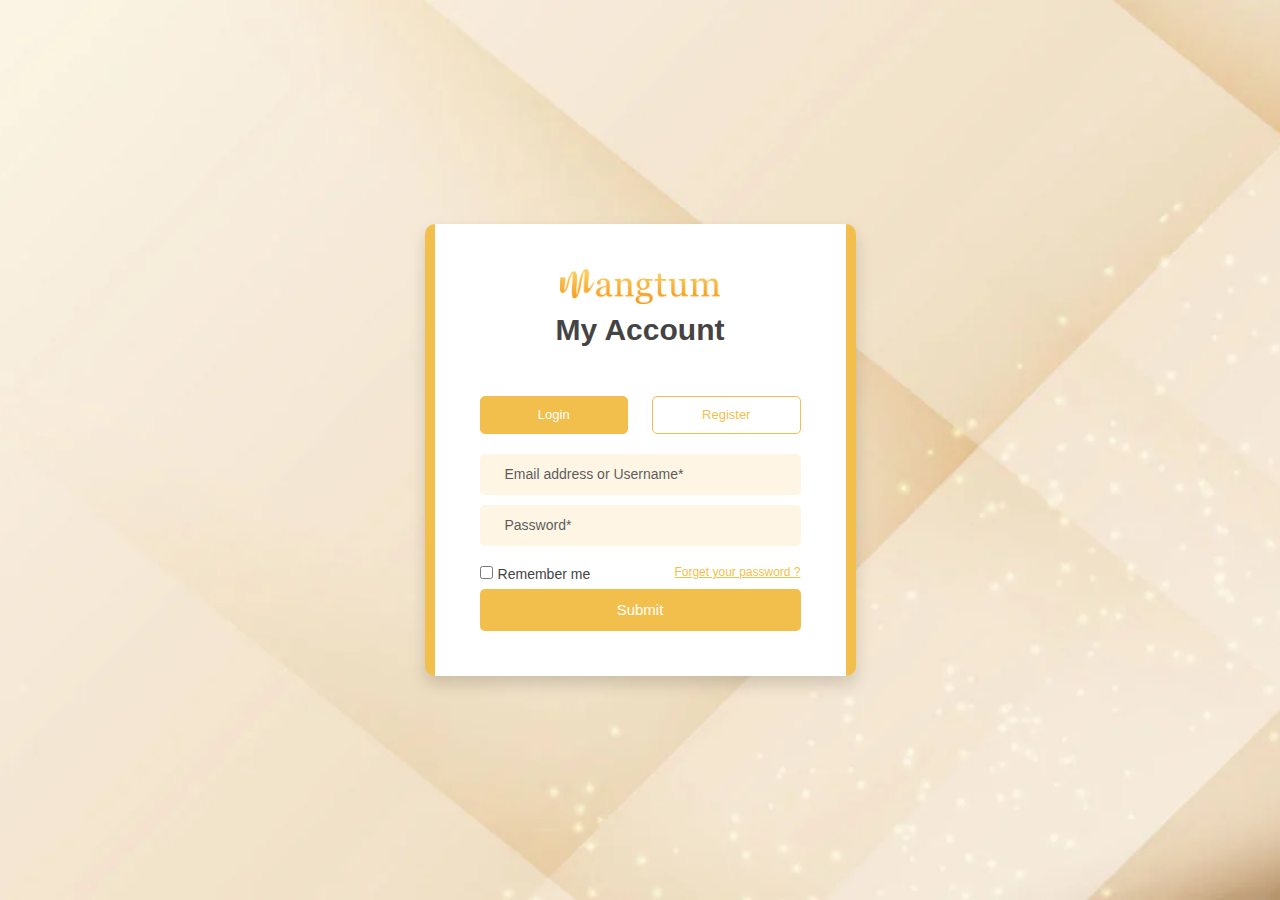
<file: login.html>
<!doctype html>
<html lang="en">

<head>
    <meta charset="utf-8">
    <meta name="viewport" content="width=device-width, initial-scale=1">
    <title>mangtum-clone</title>
    <link href="https://cdn.jsdelivr.net/npm/bootstrap@5.3.3/dist/css/bootstrap.min.css" rel="stylesheet"
        integrity="sha384-QWTKZyjpPEjISv5WaRU9OFeRpok6YctnYmDr5pNlyT2bRjXh0JMhjY6hW+ALEwIH" crossorigin="anonymous">
    <link rel="stylesheet" href="login page.css">
    <link rel="shortcut icon" href="image/mangtumlogo.jpg" type="image/x-icon">
</head>

<body>
    <script src="https://cdn.jsdelivr.net/npm/bootstrap@5.3.3/dist/js/bootstrap.bundle.min.js"
        integrity="sha384-YvpcrYf0tY3lHB60NNkmXc5s9fDVZLESaAA55NDzOxhy9GkcIdslK1eN7N6jIeHz"
        crossorigin="anonymous"></script>
        <section class="login-page">
            <div class="container">
                <div class="row">
                    <div class="col-md-5 mx-auto">
                        <div class="my-account shadow">
                                                                            <div class="text-center mb-2">
                                <img src="image/mangtumlogo.jpg" class="w-50" alt="logo-img">
                            </div>
                            <h3>My Account</h3>
                            <div class="row tab">
                                <div class="col-md-6">
                                    <a href="login.html">
                                    <button class="lgn-btn tablinks active" id="login_tab" onclick="openCity(event, 'login')" fdprocessedid="41advm">Login</button>
                                    </a>
                                </div>
                                <div class="col-md-6">
                                    <a href="register.html">
                                    <button class="reg-btn tablinks" id="register_tab" onclick="openCity(event, 'register')" fdprocessedid="xvbyin">Register</button>
                                    </a>
                                </div>
                            </div>
                            <div class="row tabcontent" style="display: block;" id="login">
    
                                
                                <form action="https://mangtum.com/admin/vendor/login-insert" method="post">
                                    <input type="hidden" name="_token" value="d92y5bY5jzU9IeCIqyZKyMM9WPIorL0hcqDF5UUv">                                <div class="form-group">
    
                                        <input type="text" class="form-control" name="login_email" placeholder="Email address or Username*" value="" fdprocessedid="uelw3o">
                                                                        </div>
                                    <input type="hidden" value="signin" name="signin_hidden">
                                    <div class="form-group">
                                        <input type="password" class="form-control" name="login_password" id="password" placeholder="Password*" value="" fdprocessedid="i620p6">
                                        <span toggle="#password" class="eye-icon fa fa-eye-slash fa-lg field-icon"></span>
                                                                        </div>
                                    <div class="row checkbox">
                                        <div class="col-md-6">
                                            <input type="checkbox" id="Remember" name="remember" value="Yes">
                                            <label for="Remember"> Remember me</label>
                                        </div>
                                        <div class="col-md-6">
                                            <a href="" class="lost">Forget your password ?</a>
                                        </div>
                                    </div>
                                    <div class="form-btn">
                                        <button type="submit" fdprocessedid="lywjq">Submit</button>
                                    </div>
    
                                </form>
                            </div>
                            
                        </div>
                    </div>
                </div>
            </div>
        </section>
</body>

</html>
</file>
<file: login page.css>
.tab {
    overflow: hidden;
  }
  /* Style the buttons inside the tab */
  .tab button {
    cursor: pointer;
    transition: 0.3s;
  }
  .tab button:hover {
  }
  .login-page {
    background-image: url(image/login.jpg);
    background-repeat: no-repeat;
    background-size: cover;
    background-position: center;
}
  /* Create an active/current tablink class */
  .tab button.active {
  }
  .form-btn button {
    background: #F2BF4C;
    border: none;
    outline: none;
    font-family: "Poppins", sans-serif;
    border-radius: 5px;
    font-size: 15px;
    cursor: pointer;
    color: #fff;
    padding: 10px 30px;
  }
  /* Style the tab content */
  .tabcontent {
    display: none;
  }
  .my-account {
    border-left: 10px solid #F2BF4C;
    background: #fff;
    border-radius: 10px;
    padding: 45px;
    margin: 0 10px;
    border-right: 10px solid #F2BF4C;
    border-right-width: 10px;
    border-right-style: solid;
    border-left-color: rgb(242, 191, 76);
  }

  .my-account h3 {
    font-size: 30px;
    font-weight: 600;
    color: #444;
    font-family: "Poppins", sans-serif;
    text-align: center;
  }
  

  .facebook-login-button {
    background: #3b579d;
    border-radius: 5px;
    padding: 11px 18px;
    font-size: 12px;
    font-family: 'Poppins', sans-serif;
    color: #fff;
    border: none;
    outline: none;
    width: 100%;
    margin-top: 10px;
    border: 1px solid #F2BF4C;
    cursor: pointer;
    margin-bottom: 10px;
  }

  .google-btn button {
    background: #3b579d!important;
    border-radius: 5px!important;
    padding-right: 18px!important;
    padding: 0px!important;
    font-size: 12px!important;
    font-family: 'Poppins', sans-serif!important;
    color: #fff!important;
    outline: none!important;
    width: 100%!important;
    padding-right: 15px!important;
    margin-top: 10px!important;
    cursor: pointer!important;
    margin-bottom: 10px!important;
  }

  .google-btn button div {
    margin-right: 15px!important;
    background: rgb(255, 255, 255);
    padding: 9px !important;
    border-radius: 5px 0 0 5px!important;
  }

  .google-btn button span {
    font-weight: 400!important;
  }

  section.faq-banner {
    padding-top: 50px;
  }

  .facebook-login-button i {
    margin-right: 5px;
  }

  .my-account .col-6 {
    padding: 5px;
  }

  .tab button {
    border-radius: 5px;
    background: transparent;
    cursor: pointer;
    padding: 8px 10px;
    font-size: 13px;
    font-family: "Poppins", sans-serif;
    color: #F2BF4C;
    border: 1px solid #F2BF4C;
    outline: none;
    width: 100%;
    margin-top: 40px;
    margin-bottom: 10px;
  }

  .login-page{
    display: grid;
    place-items: center;
    height: 100vh;
  }

  .my-account form {
    width: 100%;
  }

  .my-account form input {
    font-size: 14px;
    color: #444;
    font-family: "Poppins", sans-serif;
    background: #fef5e4;
    border: none;
    outline: none;
    /* width: 100%; */
    border-radius: 5px;
    margin: 10px 0;
    padding: 10px 25px;
  }

  .my-account form input::placeholder {
    font-family: "Poppins", sans-serif;
  }

  .my-account button {
    width: 100%;
  }

  .my-account form label {
    font-size: 14px;
    font-weight: 600;
    color: #444;
    font-weight: 400;
    font-family: "Poppins", sans-serif;
  }

  .my-account form label.profile_img_label{
    overflow: hidden;
  }

  .my-account form .lost {
    font-size: 12px;
    font-weight: 500;
    color: #F2BF4C !important;
    font-family: "Poppins", sans-serif;
    float: right;
  }
  .my-account form .forgot-login{
    font-size: 12px;
    font-weight: 500;
    color: #F2BF4C !important;
    font-family: "Poppins", sans-serif;
}

  .my-account form .checkbox input {
    width: auto;
  }

  .my-account form .checkbox {
    display: flex;
    align-items: center;
  }

  .other-login ul {
    display: flex;
    align-items: center;
    justify-content: center;
    width: 100%;
  }

  .other-login ul li {
    margin: 15px 0px;
  }

  .tab button.active, .tab button.hover {
    background: #F2BF4C;
    border-radius: 5px;
    padding: 8px 10px;
    font-size: 13px;
    font-family: "Poppins", sans-serif;
    color: #fff;
    border: none;
    outline: none;
    width: 100%;
    margin-top: 40px;
    border: 1px solid #F2BF4C;
    cursor: pointer;
    margin-bottom: 10px;
  }

  section.login-page.mt-5.pt-5 {
      background: #4a4848;
  }

  .my-account form #card-errors{
    color: red;
    font-size: 14px;
  }

  .my-account form div#card-fields {
    padding: 0 15px;
    background: #fef5e4;
    border-radius: 5px;
}
</file>
